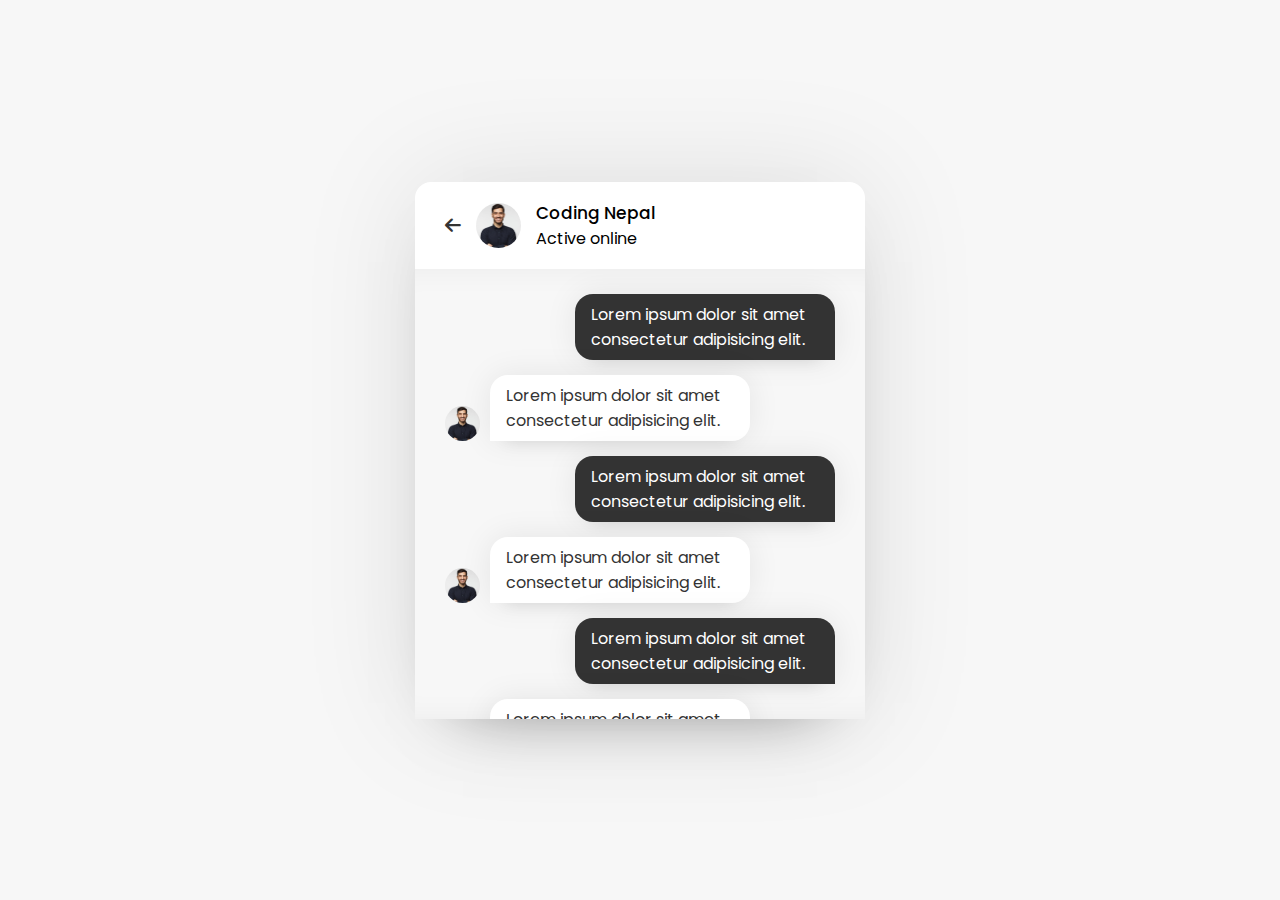
<file: chat.html>
<!DOCTYPE html>
<html lang="en">
<head>
    <meta charset="UTF-8">
    <meta name="viewport" content="width=device-width, initial-scale=1.0">
    <title>Chat App</title>

    <!--    *****************    CSS STYLE    *****************    -->

    <link rel="stylesheet" href="style.css">
    <link rel="stylesheet" href="https://cdnjs.cloudflare.com/ajax/libs/font-awesome/6.4.2/css/all.min.css">
    
</head>
<body>
    <div class="wrapper">
        <section class="chat-area">
            <header>
                <a href="#" class="back-icon"><i class="fas fa-arrow-left"></i></a>
                <img src="person.jpg" alt="">
                <div class="datails">
                    <span>Coding Nepal</span>
                    <p>Active online</p>
                </div>
            </header>
            <div class="chat-box">
                <div class="chat outgoing">
                    <div class="details">
                        <p>Lorem ipsum dolor sit amet consectetur adipisicing elit.</p>
                    </div>
                </div>
                <div class="chat incoming">
                    <img src="person.jpg" alt="">
                    <div class="details">
                        <p>Lorem ipsum dolor sit amet consectetur adipisicing elit.</p>
                    </div>
                </div>
                <div class="chat outgoing">
                    <div class="details">
                        <p>Lorem ipsum dolor sit amet consectetur adipisicing elit.</p>
                    </div>
                </div>
                <div class="chat incoming">
                    <img src="person.jpg" alt="">
                    <div class="details">
                        <p>Lorem ipsum dolor sit amet consectetur adipisicing elit.</p>
                    </div>
                </div>
                <div class="chat outgoing">
                    <div class="details">
                        <p>Lorem ipsum dolor sit amet consectetur adipisicing elit.</p>
                    </div>
                </div>
                <div class="chat incoming">
                    <img src="person.jpg" alt="">
                    <div class="details">
                        <p>Lorem ipsum dolor sit amet consectetur adipisicing elit.</p>
                    </div>
                </div>
                <div class="chat outgoing">
                    <div class="details">
                        <p>Lorem ipsum dolor sit amet consectetur adipisicing elit.</p>
                    </div>
                </div>
                <div class="chat incoming">
                    <img src="person.jpg" alt="">
                    <div class="details">
                        <p>Lorem ipsum dolor sit amet consectetur adipisicing elit.</p>
                    </div>
                </div>
                <div class="chat outgoing">
                    <div class="details">
                        <p>Lorem ipsum dolor sit amet consectetur adipisicing elit.</p>
                    </div>
                </div>
                <div class="chat incoming">
                    <img src="person.jpg" alt="">
                    <div class="details">
                        <p>Lorem ipsum dolor sit amet consectetur adipisicing elit.</p>
                    </div>
                </div>
                <div class="chat outgoing">
                    <div class="details">
                        <p>Lorem ipsum dolor sit amet consectetur adipisicing elit.</p>
                    </div>
                </div>
                <div class="chat incoming">
                    <img src="person.jpg" alt="">
                    <div class="details">
                        <p>Lorem ipsum dolor sit amet consectetur adipisicing elit.</p>
                    </div>
                </div>
                <div class="chat outgoing">
                    <div class="details">
                        <p>Lorem ipsum dolor sit amet consectetur adipisicing elit.</p>
                    </div>
                </div>
                <div class="chat incoming">
                    <img src="person.jpg" alt="">
                    <div class="details">
                        <p>Lorem ipsum dolor sit amet consectetur adipisicing elit.</p>
                    </div>
                </div>
            </div>
        </section>
    </div>
</body>
</html>
</file>
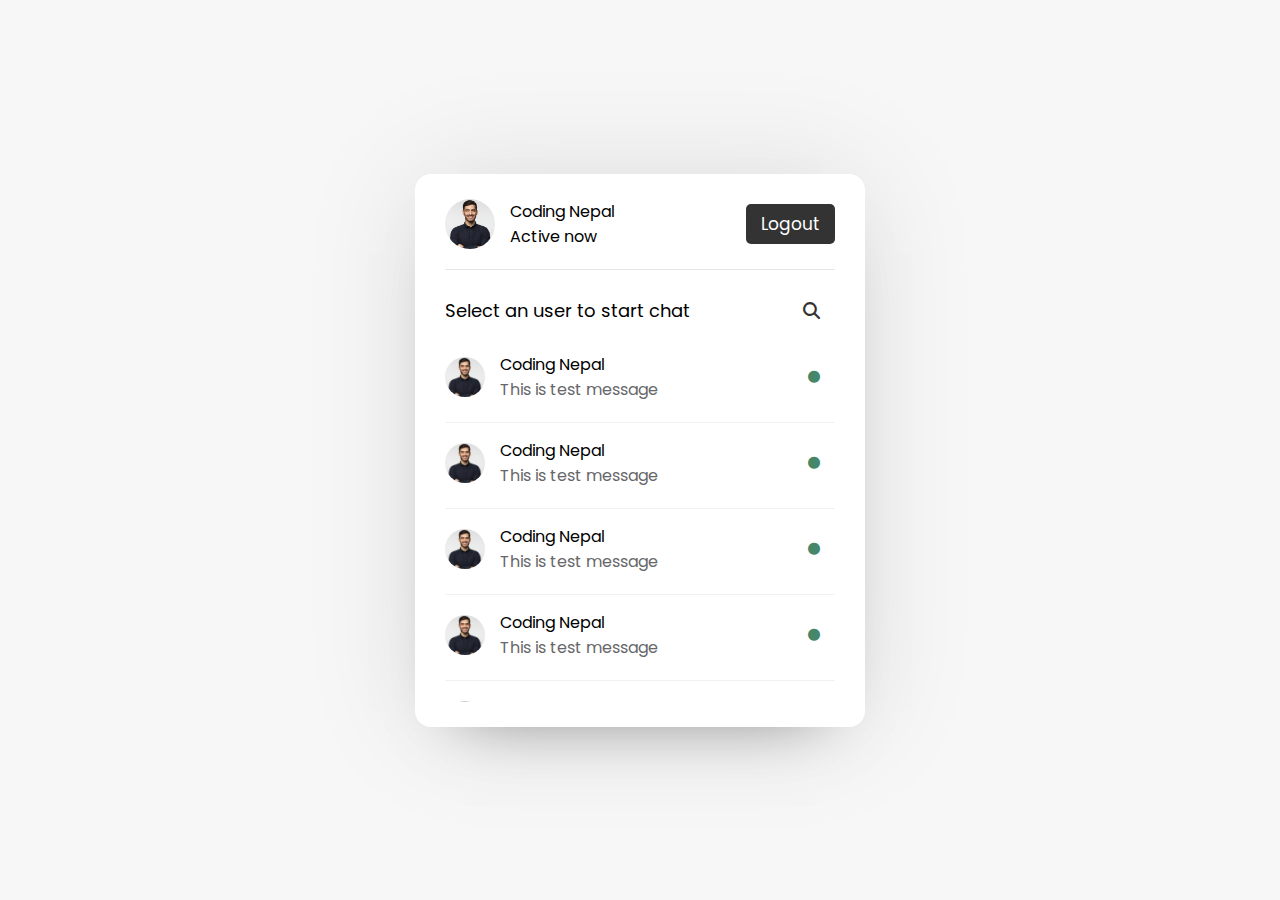
<file: user.html>
<!DOCTYPE html>
<html lang="en">
<head>
    <meta charset="UTF-8">
    <meta name="viewport" content="width=device-width, initial-scale=1.0">
    <title>Chat App</title>

    <!--    *****************    CSS STYLE    *****************    -->

    <link rel="stylesheet" href="style.css">
    <link rel="stylesheet" href="https://cdnjs.cloudflare.com/ajax/libs/font-awesome/6.4.2/css/all.min.css">
    
</head>
<body>
    <div class="wrapper">
        <section class="users">
            <header>
                <div class="content">
                    <img src="person.jpg" alt="">
                    <div class="datails">
                        <span>Coding Nepal</span>
                        <p>Active now</p>
                    </div>
                </div>
                <a href="#"class="logout">Logout</a>
            </header>
            <div class="search">
                <span class="text">Select an user to start chat</span>
                <input type="text" placeholder="Enter name to search...">
                <button><i class="fas fa-search"></i></button>
            </div>
            <div class="users-list">
                <a href="#">
                    <div class="content">
                        <img src="person.jpg" alt="">
                        <div class="datails">
                            <span>Coding Nepal</span>
                            <p>This is test message</p>
                        </div>
                    </div>
                    <div class="status-dot"><i class="fas fa-circle"></i></div>
                </a>
                <a href="#">
                    <div class="content">
                        <img src="person.jpg" alt="">
                        <div class="datails">
                            <span>Coding Nepal</span>
                            <p>This is test message</p>
                        </div>
                    </div>
                    <div class="status-dot"><i class="fas fa-circle"></i></div>
                </a>
                <a href="#">
                    <div class="content">
                        <img src="person.jpg" alt="">
                        <div class="datails">
                            <span>Coding Nepal</span>
                            <p>This is test message</p>
                        </div>
                    </div>
                    <div class="status-dot"><i class="fas fa-circle"></i></div>
                </a>
                <a href="#">
                    <div class="content">
                        <img src="person.jpg" alt="">
                        <div class="datails">
                            <span>Coding Nepal</span>
                            <p>This is test message</p>
                        </div>
                    </div>
                    <div class="status-dot"><i class="fas fa-circle"></i></div>
                </a>
                <a href="#">
                    <div class="content">
                        <img src="person.jpg" alt="">
                        <div class="datails">
                            <span>Coding Nepal</span>
                            <p>This is test message</p>
                        </div>
                    </div>
                    <div class="status-dot"><i class="fas fa-circle"></i></div>
                </a>
                <a href="#">
                    <div class="content">
                        <img src="person.jpg" alt="">
                        <div class="datails">
                            <span>Coding Nepal</span>
                            <p>This is test message</p>
                        </div>
                    </div>
                    <div class="status-dot"><i class="fas fa-circle"></i></div>
                </a>
                <a href="#">
                    <div class="content">
                        <img src="person.jpg" alt="">
                        <div class="datails">
                            <span>Coding Nepal</span>
                            <p>This is test message</p>
                        </div>
                    </div>
                    <div class="status-dot"><i class="fas fa-circle"></i></div>
                </a>
            </div>
        </section>
    </div>
</body>
</html>
</file>
<file: style.css>
/* **************** *  PUBLIC  * **************** */

@import url('https://fonts.googleapis.com/css2?family=Poppins:wght@200;300;400;500;600;700&display=swap');
* {
    margin: 0;
    padding: 0;
    box-sizing: border-box;
    text-decoration: none;
    font-family: 'Poppins', sans-serif;
}

body {
    display: flex;
    align-items: center;
    justify-content: center;
    min-height: 100vh;
    background: #f7f7f7;
}

.wrapper {
    background: #fff;
    width: 450px;
    border-radius: 16px;
    box-shadow: 0 0 120px 0 rgba(0, 0, 0, 0.1), 0 32px 64px -48px rgba(0, 0, 0, 0.5);
}


/* **************** *  SIGNUP AND LOGIN FORM CSS CODE  * **************** */

.form {
    padding: 25px 30px;
}

.form header {
    font-size: 25px;
    font-weight: 600;
    padding-bottom: 10px;
    border-bottom: 1px solid#e6e6e6;
}

.form form {
    margin: 20px 0;
}

.form form .error-txt {
    color: #721c24;
    background: #f8d7da;
    padding: 8px 10px;
    text-align: center;
    border-radius: 5px;
    margin-bottom: 10px;
    border: 1px solid #f5c6cb;
    display: none;
}

.form form .name-details {
    display: flex;
}

form .name-details .field:first-child {
    margin-right: 10px;
}

form .name-details .field:last-child {
    margin-left: 10px;
}

.form form .field {
    display: flex;
    flex-direction: column;
    position: relative;
    margin-bottom: 10px;
}

.form form .field label {
    margin-bottom: 2px;
}

.form form .input input {
    height: 40px;
    width: 100%;
    font-size: 16px;
    padding: 0 10px;
    border: 1px solid #ccc;
    border-radius: 5px;
}

.form form .iamge input {
    font-size: 17px;
}

.form form .button input {
    margin-top: 13px;
    height: 45px;
    border: none;
    font-size: 17px;
    font-weight: 400;
    background: #333;
    color: #fff;
    border-radius: 5px;
    cursor: pointer;
}

.form form .field i {
    position: absolute;
    right: 15px;
    color: #ccc;
    top: 70%;
    transform: translateY(-50%);
    cursor: pointer;
}

.field .active i {
    color: #333 !important;
}

.form .link {
    text-align: center;
    margin: 10px 0;
    font-size: 17px;
}

.form .link a {
    color: #333;
}

.form .link a:hover {
    text-decoration: underline;
}


/* **************** *  USERS AREA CSS CODE  * **************** */

.users {
    padding: 25px 30px;
}

.users header,
.users-list a,
.users-list2 a {
    display: flex;
    align-items: center;
    padding-bottom: 20px;
    justify-content: space-between;
    border-bottom: 1px solid #e6e6e6;
}

.wrapper img {
    object-fit: cover;
    border-radius: 50%;
}

:is(.users, .users-list) .content,
.users-list2 content {
    display: flex;
    align-items: center;
}

.users header .content img {
    height: 50px;
    width: 50px;
}

:is(.users, .users-list, .users-list2) .datails {
    color: #000;
    margin-left: 15px;
}

:is(.users,
.users-list) .details span {
    font-size: 18px;
    font-weight: 500;
}

.users header .logout {
    color: #fff;
    font-size: 17px;
    padding: 7px 15px;
    background: #333;
    border-radius: 5px;
}

.users .search {
    margin: 20px 0;
    display: flex;
    position: relative;
    align-items: center;
    justify-content: space-between;
}

.users .search .text {
    font-size: 18px;
}

.users .search input {
    position: absolute;
    height: 42px;
    width: calc(100% - 50px);
    border: 1px solid #ccc;
    padding: 0 13px;
    font-size: 16px;
    border-radius: 5px 0 0 5px;
    outline: none;
    opacity: 0;
    pointer-events: none;
    transition: all 0.3s ease;
}

.users .search input.active {
    opacity: 1;
    pointer-events: auto;
}

.users .search button {
    width: 47px;
    height: 42px;
    border: none;
    outline: none;
    color: #333;
    background: #fff;
    cursor: pointer;
    font-size: 17px;
    border-radius: 0 5px 5px 0;
    transition: all 0.3s ease;
}

.users .search button.active {
    color: #ffffff;
    background: #333;
}

.users .search button.active i::before{
    content: "\f00d";
}

.users-list {
    max-height: 350px;
    overflow-y: auto;
}

:is(.users-list, .chat-box)::-webkit-scrollbar, 
:is(.users-list, .chat-box2)::-webkit-scrollbar {
    width: 0;
}

.users-list a {
    margin-bottom: 15px;
    page-break-after: 10px;
    padding-right: 15px;
    border-bottom-color: #f1f1f1;
}

.users-list a:last-child {
    border: none;
    margin-bottom: 0px;
}

:is(.users-list, .users-list2) a .content img {
    height: 40px;
    width: 40px;
}

:is(.users-list, .users-list2) a .content p {
    color: #67676a;
}

:is(.users-list, .users-list2) a .status-dot {
    font-size: 12px;
    color: #468669;
}

.users-list2 a .status-dot {
    margin-right: 15px;
}

.users-list2 {
    /* background: #cae1f6; */
    /* padding: 4px 0 0px 8px !important; */
}

.users-list2 a {
    background: #cae1f6;
    padding: 6px 0 6px 6px !important;
    border-radius: 8px;
    margin-bottom: 10px;
}


/* ***** *  USE THIS CLASS IN PHP WHEN OFFLINE  * ***** */

.users-list a .offline {
    color: #ccc;
}


/* **************** *  CHAT AREA  * **************** */

.chat-area header {
    display: flex;
    align-items: center;
    padding: 18px 30px;
}

.chat-area header .back-icon {
    font-size: 18px;
    color: #333;
}

.chat-area header img {
    height: 45px;
    width: 45px;
    margin: 0 15px;
}

.chat-area header span {
    font-size: 17px;
    font-weight: 500;
}

.chat-box,
.chat-box2 {
    height: 450px;
    background: #f7f7f7;
    overflow-y: auto;
    padding: 10px 30px 20px 30px;
    box-shadow: inset 0 32px 32px -32px rgba(0 0 0 / 5%), inset 0 -32px 32px -32px rgba(0 0 0 / 5%);
}

.chat-box .chat, 
.chat-box2 .chat {
    margin: 15px 0;
}

.chat-box .chat p, 
.chat-box2 .chat p {
    padding: 8px 16px;
    word-wrap: break-word;
    box-shadow: 0 0 32px rgba(0 0 0 / 8%), 0 16px 16px -16px rgba(0 0 0 / 10%);
}

.chat-box .outgoing,
.chat-box2 .outgoing {
    display: flex;
}

.outgoing .details {
    margin-left: auto;
    max-width: calc(100% - 130px);
}

.outgoing .details p {
    background: #333;
    color: #fff;
    border-radius: 18px 18px 0 18px;
}

.chat-box .incoming,
.chat-box2 .incoming {
    display: flex;
    align-items: flex-end;
}

.chat-box .incoming img,
.chat-box2 .incoming img {
    height: 35px;
    width: 35px;
}

.incoming .details {
    margin-left: 10px;
    margin-right: auto;
    max-width: calc(100% - 130px);
}

.incoming .details p {
    color: #333;
    background: #fff;
    border-radius: 18px 18px 18px 0px;
}

.chat-area .typing-area {
    padding: 18px 30px;
    display: flex;
    justify-content: space-between;
}

.typing-area input {
    height: 45px;
    width: calc(100% - 58px);
    font: 17px;
    border: 1px solid #ccc;
    padding: 0 13px;
    border-radius: 5px 0 0 5px;
    outline: none;
}

.typing-area button {
    width: 55px;
    border: none;
    outline: none;
    background: #333;
    color: #fff;
    font-size: 19px;
    cursor: pointer;
    border-radius: 0 5px 5px 0;
}
</file>
